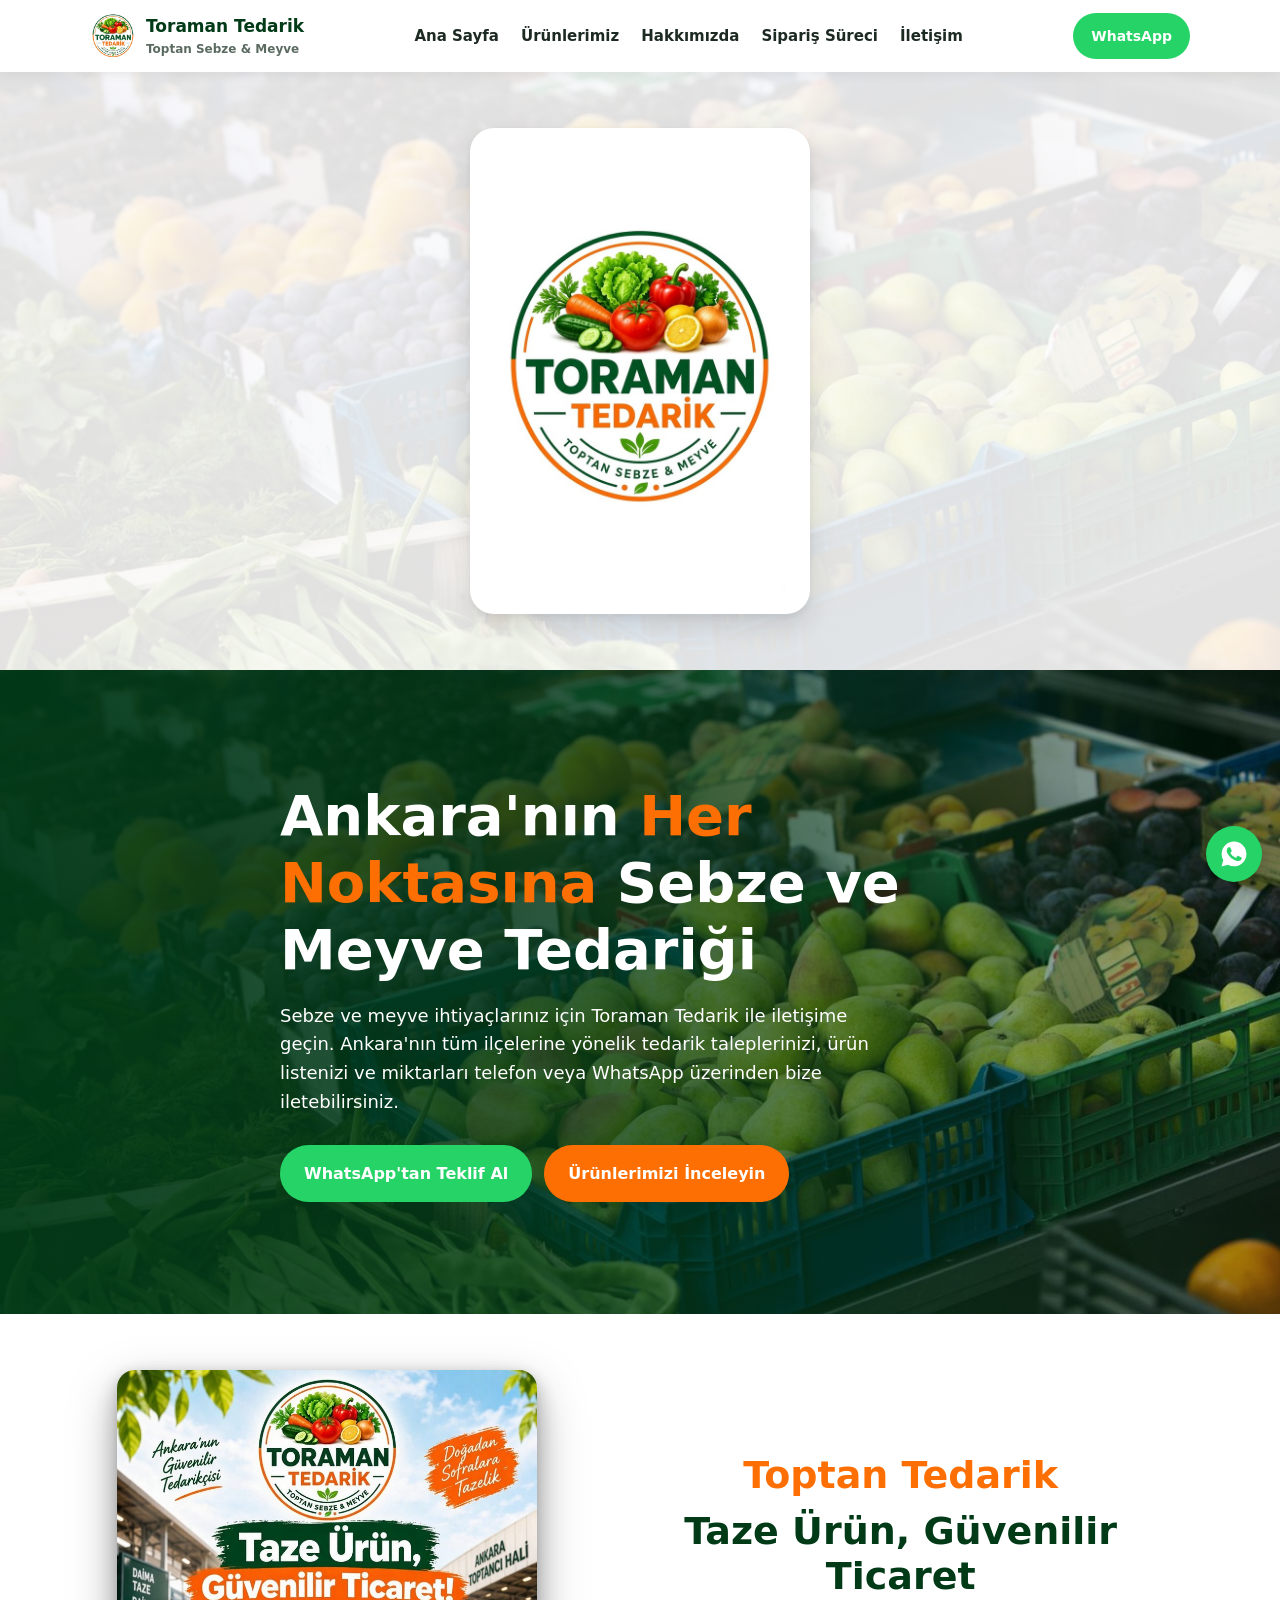
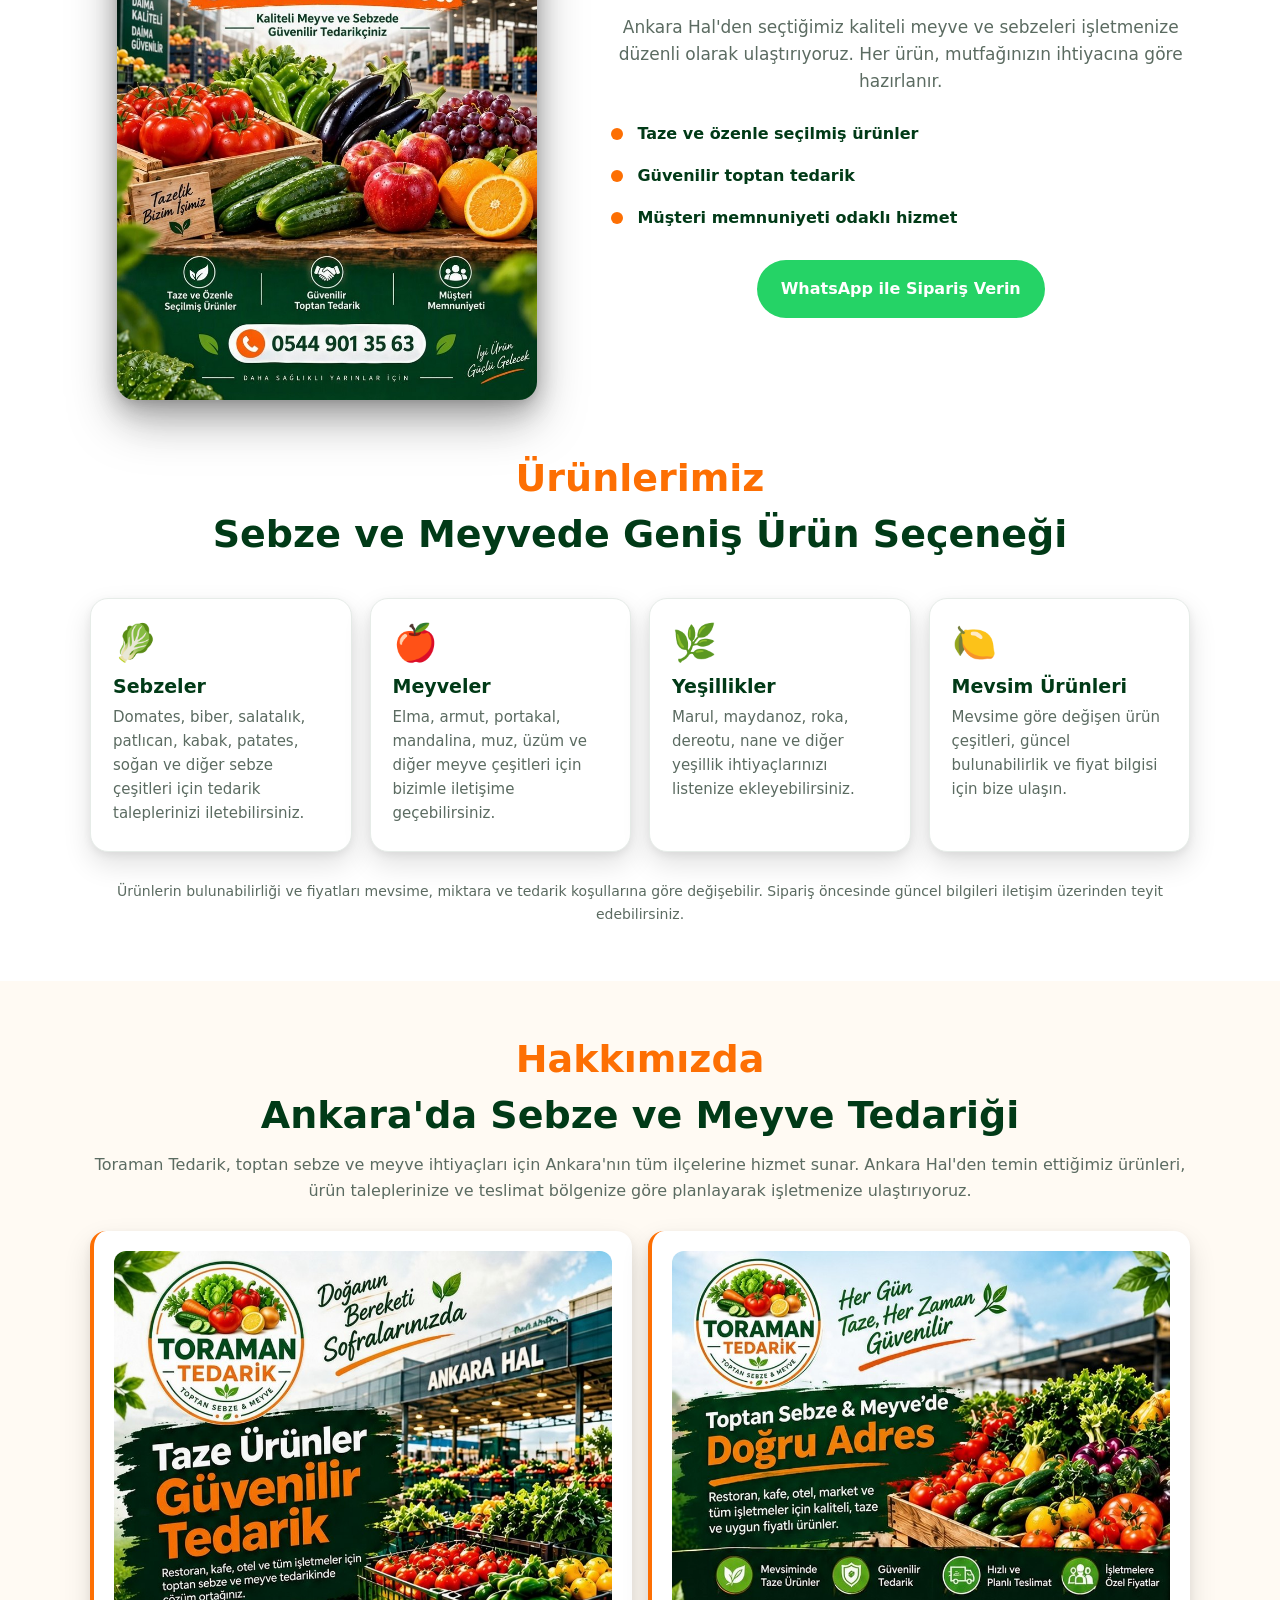
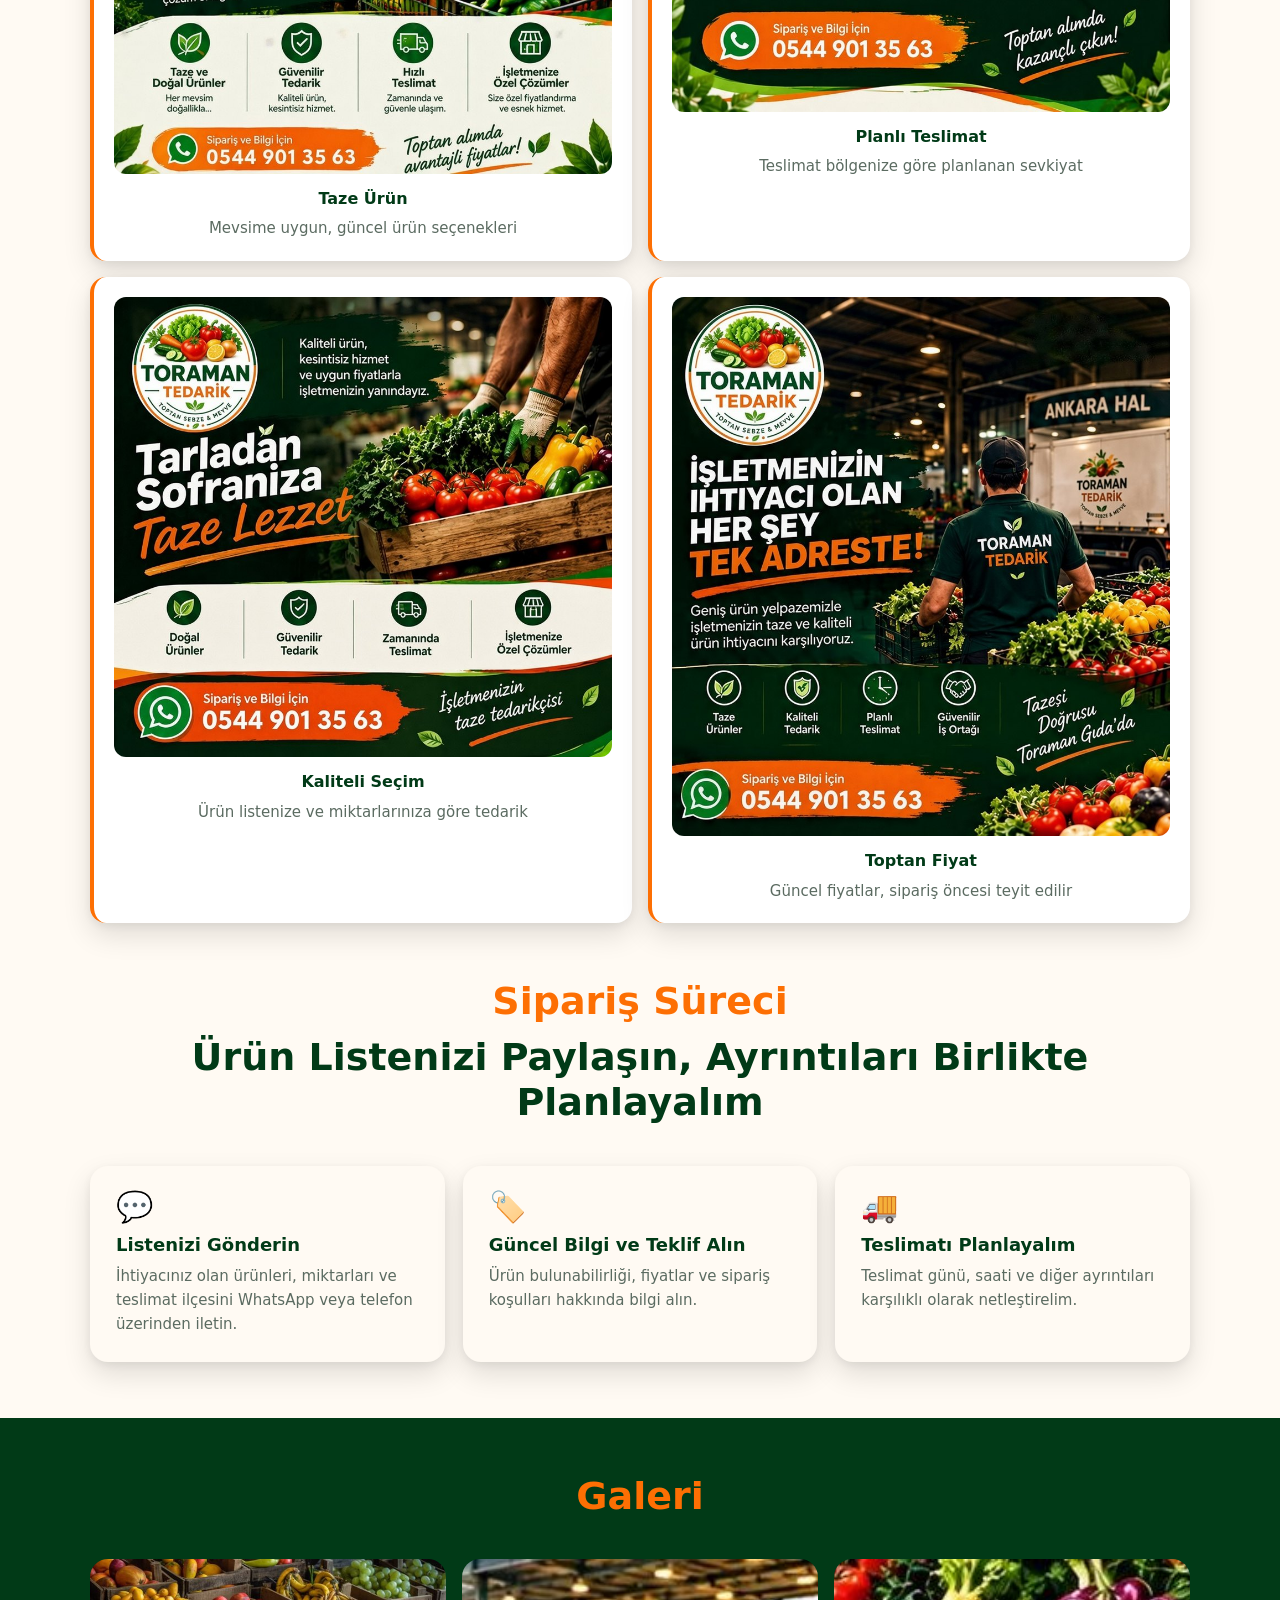
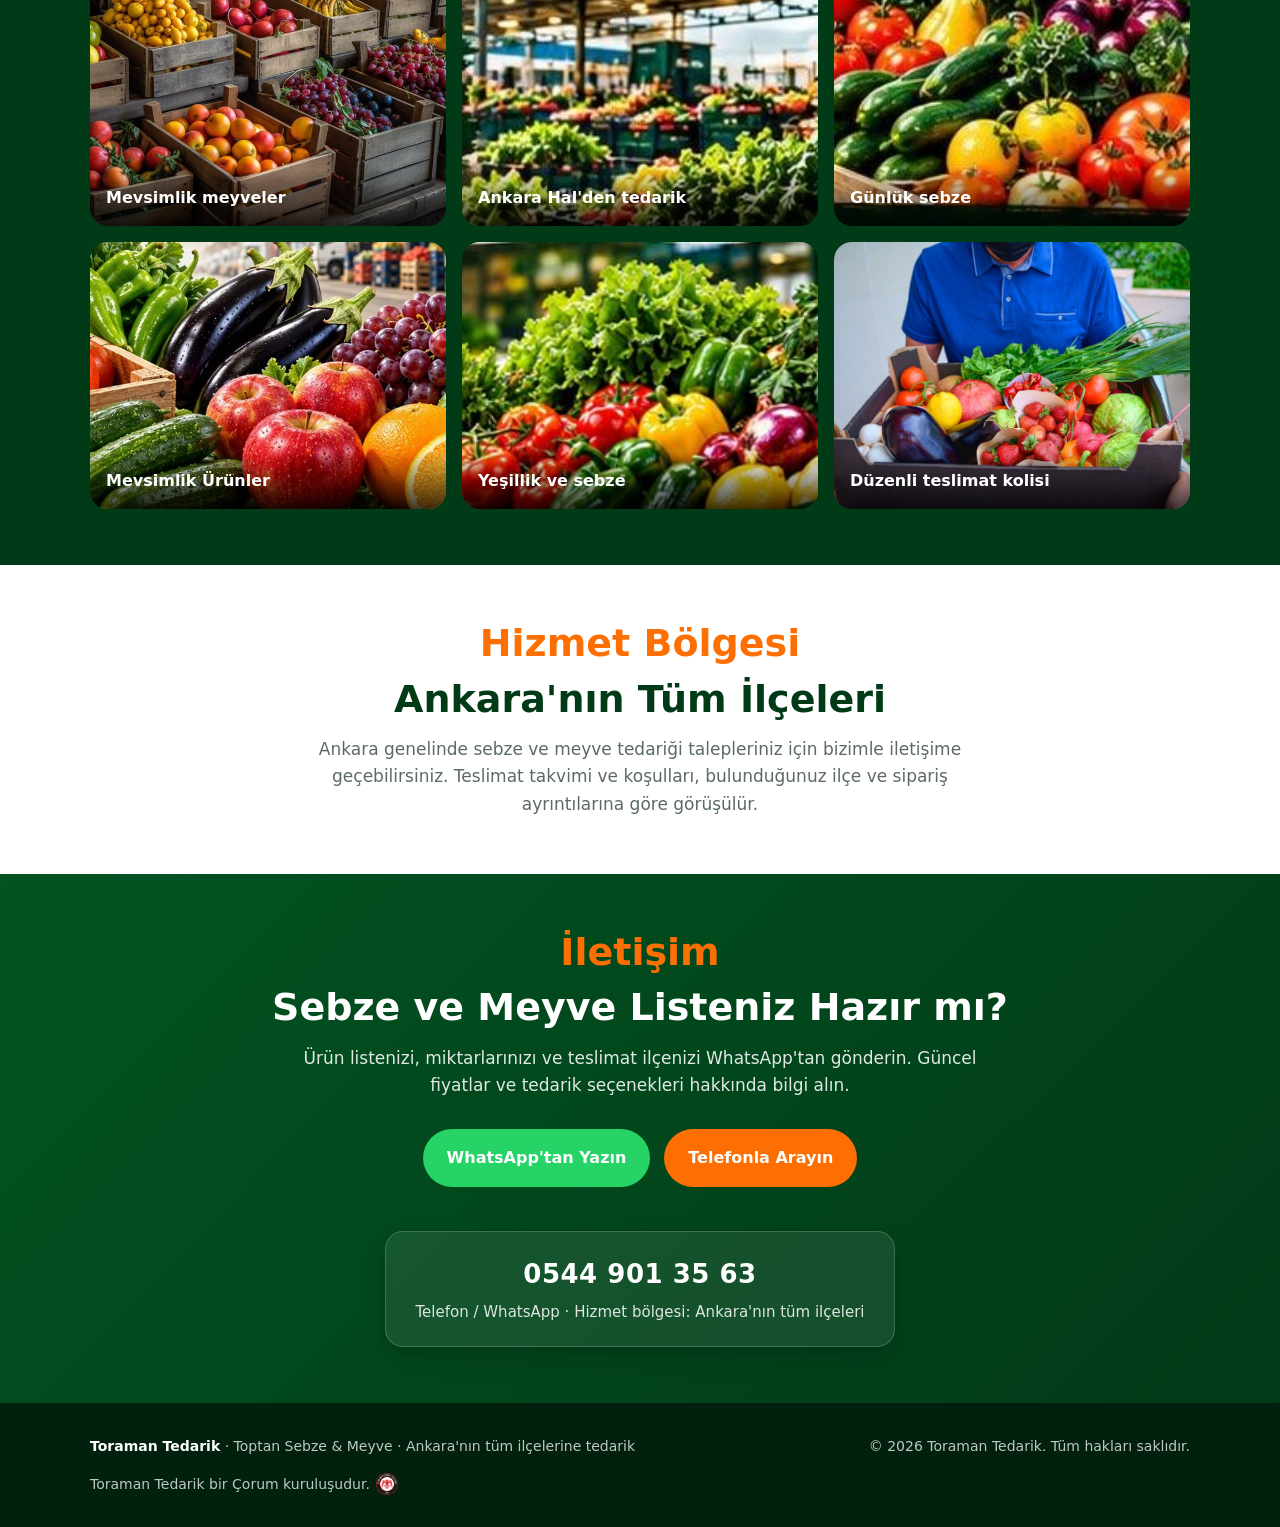
<file: index.html>
<!DOCTYPE html>
<html lang="tr">
<head>
<meta charset="UTF-8">
<meta name="viewport" content="width=device-width, initial-scale=1.0, viewport-fit=cover">
<title>Toraman Tedarik | Ankara Toptan Sebze ve Meyve Tedariği</title>
<meta name="description" content="Toraman Tedarik ile Ankara'nın her noktasında toptan sebze ve meyve tedariği. Ürün ve fiyat bilgisi için telefon ve WhatsApp: 0544 901 35 63.">
<link rel="stylesheet" href="css/style.css">
<style>
  /* desktop only: soft faded photo behind the logo area */
  @media (min-width: 901px){
    .intro{
      background:
        linear-gradient(rgba(255,255,255,.88), rgba(255,255,255,.88)),
        url(images/hero.jpg) center/cover no-repeat;
    }
  }
</style>
<link rel="icon" type="image/png" href="favicon.png">
<script type="application/ld+json">
{
  "@context": "https://schema.org",
  "@type": "Organization",
  "name": "Toraman Tedarik",
  "url": "https://toramantedarik.com/",
  "logo": "https://toramantedarik.com/favicon.png",
  "telephone": "+90-544-901-35-63",
  "description": "Ankara Hal'den toptan sebze ve meyve tedariği. Ankara'nın her noktasına hizmet."
}
</script>
</head>
<body>

<header>
  <div class="container nav">
    <a class="brand" href="#anasayfa">
      <img src="images/logo.jpg" alt="Toraman Tedarik logosu">
      <span>Toraman Tedarik<small>Toptan Sebze &amp; Meyve</small></span>
    </a>
    <nav>
      <ul id="menu">
        <li><a href="#anasayfa">Ana Sayfa</a></li>
        <li><a href="#urunlerimiz">Ürünlerimiz</a></li>
        <li><a href="#hakkimizda">Hakkımızda</a></li>
        <li><a href="#siparis">Sipariş Süreci</a></li>
        <li><a href="#iletisim">İletişim</a></li>
      </ul>
    </nav>
    <div style="display:flex;align-items:center;gap:12px">
      <a class="btn btn-wa nav-cta" href="whatsapp://send?phone=905449013563" target="_top">WhatsApp</a>
      <button class="menu-btn" aria-label="Menü" onclick="document.getElementById('menu').classList.toggle('open')">&#9776;</button>
    </div>
  </div>
</header>

<section class="intro">
  <div class="container">
    <div class="intro-logo">
      <img src="images/logo.jpg" alt="Toraman Tedarik logosu">
    </div>
  </div>
</section>

<section class="hero" id="anasayfa">
  <div class="container">
    <h1 class="slide-left">Ankara'nın <em>Her Noktasına</em> Sebze ve Meyve Tedariği</h1>
    <p class="reveal">Sebze ve meyve ihtiyaçlarınız için Toraman Tedarik ile iletişime geçin. Ankara'nın tüm ilçelerine yönelik tedarik taleplerinizi, ürün listenizi ve miktarları telefon veya WhatsApp üzerinden bize iletebilirsiniz.</p>
    <div class="hero-actions reveal">
      <a class="btn btn-wa" href="whatsapp://send?phone=905449013563" target="_top">WhatsApp'tan Teklif Al</a>
      <a class="btn btn-primary" href="#urunlerimiz">Ürünlerimizi İnceleyin</a>
    </div>
  </div>
</section>

<section class="promo">
  <div class="container promo-grid">
    <div class="promo-img slide-left"><img src="images/p825.jpg" alt="Taze ürün, güvenilir ticaret"></div>
    <div class="promo-text slide-right">
      <span class="eyebrow eo">Toptan Tedarik</span>
      <h2>Taze Ürün, Güvenilir Ticaret</h2>
      <p>Ankara Hal'den seçtiğimiz kaliteli meyve ve sebzeleri işletmenize düzenli olarak ulaştırıyoruz. Her ürün, mutfağınızın ihtiyacına göre hazırlanır.</p>
      <ul class="promo-list">
        <li>Taze ve özenle seçilmiş ürünler</li>
        <li>Güvenilir toptan tedarik</li>
        <li>Müşteri memnuniyeti odaklı hizmet</li>
      </ul>
      <a class="btn btn-wa" href="whatsapp://send?phone=905449013563" target="_top" style="margin-top:22px">WhatsApp ile Sipariş Verin</a>
    </div>
  </div>
</section>

<section id="urunlerimiz">
  <div class="container">
    <div class="section-head fade-title">
      <span class="eyebrow eo">Ürünlerimiz</span>
      <h2>Sebze ve Meyvede Geniş Ürün Seçeneği</h2>
    </div>
    <div class="cards">
      <div class="card">
        <div class="icon">🥬</div>
        <h3>Sebzeler</h3>
        <p>Domates, biber, salatalık, patlıcan, kabak, patates, soğan ve diğer sebze çeşitleri için tedarik taleplerinizi iletebilirsiniz.</p>
      </div>
      <div class="card">
        <div class="icon">🍎</div>
        <h3>Meyveler</h3>
        <p>Elma, armut, portakal, mandalina, muz, üzüm ve diğer meyve çeşitleri için bizimle iletişime geçebilirsiniz.</p>
      </div>
      <div class="card">
        <div class="icon">🌿</div>
        <h3>Yeşillikler</h3>
        <p>Marul, maydanoz, roka, dereotu, nane ve diğer yeşillik ihtiyaçlarınızı listenize ekleyebilirsiniz.</p>
      </div>
      <div class="card">
        <div class="icon">🍋</div>
        <h3>Mevsim Ürünleri</h3>
        <p>Mevsime göre değişen ürün çeşitleri, güncel bulunabilirlik ve fiyat bilgisi için bize ulaşın.</p>
      </div>
    </div>
    <p class="note">Ürünlerin bulunabilirliği ve fiyatları mevsime, miktara ve tedarik koşullarına göre değişebilir. Sipariş öncesinde güncel bilgileri iletişim üzerinden teyit edebilirsiniz.</p>
  </div>
</section>





<section class="about" id="hakkimizda">
  <div class="container about-grid" style="grid-template-columns:1fr">
    <div class="slide-left">
      <span class="eyebrow eo">Hakkımızda</span>
      <h2>Ankara'da Sebze ve Meyve Tedariği</h2>
      <p>Toraman Tedarik, toptan sebze ve meyve ihtiyaçları için Ankara'nın tüm ilçelerine hizmet sunar. Ankara Hal'den temin ettiğimiz ürünleri, ürün taleplerinize ve teslimat bölgenize göre planlayarak işletmenize ulaştırıyoruz.</p>
      <div class="features">
        <div class="feature"><img src="images/f1.jpg" alt="Taze ürünler"><strong>Taze Ürün</strong><span>Mevsime uygun, güncel ürün seçenekleri</span></div>
        <div class="feature"><img src="images/f2.jpg" alt="Planlı teslimat"><strong>Planlı Teslimat</strong><span>Teslimat bölgenize göre planlanan sevkiyat</span></div>
        <div class="feature"><img src="images/f3.jpg" alt="Kaliteli seçim"><strong>Kaliteli Seçim</strong><span>Ürün listenize ve miktarlarınıza göre tedarik</span></div>
        <div class="feature"><img src="images/f4.jpg" alt="Toptan fiyat"><strong>Toptan Fiyat</strong><span>Güncel fiyatlar, sipariş öncesi teyit edilir</span></div>
      </div>
    </div>
    
  </div>
</section>

<section class="cream-section" id="siparis" style="background:var(--cream)">
  <div class="container">
    <div class="section-head center fade-title">
      <span class="eyebrow eo">Sipariş Süreci</span>
      <h2>Ürün Listenizi Paylaşın, Ayrıntıları Birlikte Planlayalım</h2>
    </div>
    <div class="services-grid three">
      <div class="service"><div class="num">💬</div><h3>Listenizi Gönderin</h3><p>İhtiyacınız olan ürünleri, miktarları ve teslimat ilçesini WhatsApp veya telefon üzerinden iletin.</p></div>
      <div class="service"><div class="num">🏷️</div><h3>Güncel Bilgi ve Teklif Alın</h3><p>Ürün bulunabilirliği, fiyatlar ve sipariş koşulları hakkında bilgi alın.</p></div>
      <div class="service"><div class="num">🚚</div><h3>Teslimatı Planlayalım</h3><p>Teslimat günü, saati ve diğer ayrıntıları karşılıklı olarak netleştirelim.</p></div>
    </div>
  </div>
</section>

<section class="gallery" id="galeri">
  <div class="container">
    <div class="section-head fade-title">
      <span class="eyebrow eo">Galeri</span>
                </div>
    <div class="gallery-grid">
      <figure class="gallery-item"><img src="images/crates.jpg" alt="Sandıklarda taze meyveler"><figcaption>Mevsimlik meyveler</figcaption></figure>
      <figure class="gallery-item"><img src="images/c840.jpg" alt="Ankara Hal'de sebze ve meyve sergisi"><figcaption>Ankara Hal'den tedarik</figcaption></figure>
      <figure class="gallery-item"><img src="images/c839.jpg" alt="Domates, salatalık ve biberler"><figcaption>Günlük sebze</figcaption></figure>
      <figure class="gallery-item"><img src="images/c825.jpg" alt="Meyve ve sebze sergisi"><figcaption>Mevsimlik Ürünler</figcaption></figure>
      <figure class="gallery-item"><img src="images/c416.jpg" alt="Taze sebze sepeti"><figcaption>Yeşillik ve sebze</figcaption></figure>
      <figure class="gallery-item"><img src="images/delivery.jpg" alt="Sebze ve meyve kolisi"><figcaption>Düzenli teslimat kolisi</figcaption></figure>
    </div>
  </div>
</section>

<section id="hizmet">
  <div class="container center">
    <div class="reveal">
      <span class="eyebrow eo">Hizmet Bölgesi</span>
      <h2>Ankara'nın Tüm İlçeleri</h2>
      <p class="lead">Ankara genelinde sebze ve meyve tedariği talepleriniz için bizimle iletişime geçebilirsiniz. Teslimat takvimi ve koşulları, bulunduğunuz ilçe ve sipariş ayrıntılarına göre görüşülür.</p>
    </div>
  </div>
</section>

<section class="contact" id="iletisim">
  <div class="container">
    <span class="eyebrow eo">İletişim</span>
    <h2 class="reveal">Sebze ve Meyve Listeniz Hazır mı?</h2>
    <p class="lead reveal">Ürün listenizi, miktarlarınızı ve teslimat ilçenizi WhatsApp'tan gönderin. Güncel fiyatlar ve tedarik seçenekleri hakkında bilgi alın.</p>
    <div class="contact-actions reveal">
      <a class="btn btn-wa" href="whatsapp://send?phone=905449013563" target="_top">WhatsApp'tan Yazın</a>
      <a class="btn btn-primary" href="tel:+905449013563" target="_top">Telefonla Arayın</a>
    </div>
    <div class="contact-box reveal">
      <strong>0544 901 35 63</strong>
      <span>Telefon / WhatsApp · Hizmet bölgesi: Ankara'nın tüm ilçeleri</span>
    </div>
  </div>
</section>

<footer>
  <div class="container">
    <div><strong>Toraman Tedarik</strong> · Toptan Sebze &amp; Meyve · Ankara'nın tüm ilçelerine tedarik</div>
    <div>© 2026 Toraman Tedarik. Tüm hakları saklıdır.</div>
    <div style="display:inline-flex;align-items:center;white-space:nowrap">Toraman Tedarik bir Çorum kuruluşudur.<img src="images/corum-logo.png" alt="Çorum Futbol Kulübü logosu" style="height:22px;width:22px;vertical-align:middle;margin-left:6px"></div>
  </div>
</footer>

<a class="wa-float" href="whatsapp://send?phone=905449013563" target="_top" aria-label="WhatsApp">
  <img src="icons/whatsapp.svg" alt="" width="30" height="30">
</a>

<script src="js/main.js"></script>
</body>
</html>
</file>
<file: css/style.css>
:root{
    --green:#025321;
    --green-dark:#013a17;
    --orange:#fd6f03;
    --cream:#fffaf3;
    --ink:#1d2a22;
    --muted:#5b6b61;
    --white:#ffffff;
  }
  *{box-sizing:border-box;margin:0;padding:0}
  html{scroll-behavior:smooth;scroll-padding-top:84px}
  body{font-family:system-ui,-apple-system,"Segoe UI",Roboto,Arial,sans-serif;color:var(--ink);background:var(--white);line-height:1.6}
  img{max-width:100%;display:block}
  a{color:inherit}
  .container{max-width:1140px;margin:0 auto;padding:0 20px}
  section{padding:56px 0}
  h1,h2,h3{line-height:1.2;color:var(--green-dark)}
  h2{font-size:clamp(26px,3.4vw,38px);margin-bottom:14px}
  .eyebrow{display:block;color:var(--green-dark);font-weight:800;letter-spacing:0;text-transform:none;font-size:clamp(26px,3.4vw,38px);line-height:1.2;margin-bottom:10px}
  .lead{color:var(--muted);font-size:17px;max-width:680px}
  .btn{display:inline-flex;align-items:center;gap:8px;padding:14px 22px;border-radius:999px;font-weight:700;text-decoration:none;transition:transform .15s,background .15s;border:2px solid transparent}
  .btn:hover{transform:translateY(-2px)}
  .btn-primary{background:var(--orange);color:var(--white)}
  .btn-primary:hover{background:#e25f00}
  .btn-ghost{border-color:var(--white);color:var(--white)}
  .btn-ghost:hover{background:rgba(255,255,255,.12)}
  .btn-wa{background:#25d366;color:var(--white)}
  .btn-wa:hover{background:#1ebe5a}

  /* header */
  header{position:sticky;top:0;z-index:50;background:var(--white);box-shadow:0 2px 12px rgba(0,0,0,.06)}
  .nav{display:flex;align-items:center;justify-content:space-between;height:72px}
  .brand{display:flex;align-items:center;gap:10px;text-decoration:none;color:var(--green-dark);font-weight:800}
  .brand img{width:46px;height:46px;border-radius:50%;object-fit:cover}
  .brand span{font-size:17px}
  .brand small{display:block;font-weight:600;color:var(--muted);font-size:12px}
  nav ul{display:flex;gap:22px;list-style:none}
  nav a{text-decoration:none;color:var(--ink);font-weight:600;font-size:15px}
  nav a:hover{color:var(--orange)}
  .menu-btn{display:none;background:none;border:0;font-size:28px;color:var(--green-dark);cursor:pointer}
  .nav-cta{padding:10px 16px;font-size:14px}

  /* hero */
  .hero{position:relative;color:var(--white);min-height:560px;display:flex;align-items:center;background:var(--green-dark) url(../images/hero.jpg) center/cover no-repeat}
  .hero::before{content:"";position:absolute;inset:0;background:linear-gradient(90deg,rgba(1,58,23,.94) 0%,rgba(1,58,23,.78) 45%,rgba(1,58,23,.25) 100%)}
  .hero .container{position:relative;z-index:1;padding-top:56px;padding-bottom:56px}
  .hero h1{color:var(--white);font-size:clamp(32px,5vw,56px);max-width:720px;margin-bottom:18px}
  .hero h1 em{font-style:normal;color:var(--orange)}
  .hero p{font-size:18px;max-width:600px;opacity:.95;margin-bottom:28px}
  .hero-actions{display:flex;gap:12px;flex-wrap:wrap}
  .hero-badge{display:inline-block;margin-bottom:18px;padding:6px 14px;border:1px solid rgba(255,255,255,.4);border-radius:999px;font-size:14px}

  /* about */
  .about{background:var(--cream)}
  .about-grid{display:grid;grid-template-columns:1.1fr .9fr;gap:48px;align-items:center}
  .about p{color:var(--muted);margin-top:14px}
  .features{display:grid;grid-template-columns:1fr 1fr;gap:16px;margin-top:28px}
  .feature{background:var(--white);border-radius:16px;padding:20px;border-left:4px solid var(--orange);box-shadow:0 4px 14px rgba(0,0,0,.04)}
  .feature strong{display:block;color:var(--green-dark);margin-bottom:4px}
  .feature span{color:var(--muted);font-size:15px}
  .about-logo{background:var(--white);border-radius:24px;padding:30px;box-shadow:0 10px 30px rgba(0,0,0,.08);text-align:center}
  .about-logo img{width:100%;max-width:340px;margin:0 auto}

  /* products */
  .section-head{text-align:center;margin-bottom:40px}
  .section-head .lead{margin:0 auto}
  .cards{display:grid;grid-template-columns:repeat(4,1fr);gap:18px}
  .card{border:1px solid #e6ece8;border-radius:18px;padding:26px 22px;background:var(--white);transition:transform .2s,box-shadow .2s}
  .card:hover{transform:translateY(-4px);box-shadow:0 12px 26px rgba(2,83,33,.1)}
  .card .icon{width:auto;height:auto;background:none;display:flex;align-items:center;justify-content:flex-start;font-size:36px;line-height:1;margin-bottom:14px}
  .card h3{font-size:19px;margin-bottom:8px}
  .card p{color:var(--muted);font-size:15px}
  .card ul{list-style:none;margin-top:12px}
  .card li{font-size:14px;color:var(--ink);padding:4px 0;padding-left:18px;position:relative}
  .card li::before{content:"";position:absolute;left:0;top:11px;width:8px;height:8px;border-radius:50%;background:var(--orange)}

  /* gallery */
  .gallery{background:var(--green-dark);color:var(--white)}
  .gallery h2,.gallery .eyebrow{color:var(--white)}
  .gallery .eyebrow{color:var(--white)}
  .eyebrow.eo{color:var(--orange) !important}
  #siparis{padding-top:0}
  #urunlerimiz{padding-top:0}
  /* no sideways scroll caused by slide-in animations */
  html,body{overflow-x:clip;max-width:100%}
  section,footer{overflow-x:clip}
  .gallery .lead{color:rgba(255,255,255,.8)}
  .gallery-grid{display:grid;grid-template-columns:repeat(3,1fr);gap:16px;margin-top:40px}
  .gallery-item{position:relative;border-radius:18px;overflow:hidden;aspect-ratio:4/3;background:#000}
  .gallery-item img{width:100%;height:100%;object-fit:cover;transition:transform .4s}
  .gallery-item:hover img{transform:scale(1.05)}
  .gallery-item figcaption{position:absolute;left:0;right:0;bottom:0;padding:16px;background:linear-gradient(transparent,rgba(0,0,0,.75));font-weight:700}

  /* services */
  .services-grid{display:grid;grid-template-columns:repeat(4,1fr);gap:18px}
  .service{text-align:left;padding:26px;border-radius:18px;background:var(--cream)}
  .service h3{font-size:18px;margin-bottom:8px}
  .service p{color:var(--muted);font-size:15px}
  .service .num{font-size:30px;font-weight:800;color:var(--orange);line-height:1;margin-bottom:12px}

  /* contact */
  .contact{background:linear-gradient(135deg,var(--green) 0%,var(--green-dark) 100%);color:var(--white);text-align:center}
  .contact h2{color:var(--white)}
  .contact .eyebrow{color:var(--white)}
  #hakkimizda .slide-left{text-align:center}
  #hakkimizda .features,#hakkimizda .feature{text-align:center}
  .promo-text{text-align:center}
  .promo-list{text-align:left}
  .contact .lead{color:rgba(255,255,255,.88);margin:0 auto 30px}
  .contact-actions{display:flex;justify-content:center;gap:14px;flex-wrap:wrap}
  .contact-box{margin-top:44px;display:inline-block;padding:22px 30px;border-radius:18px;background:rgba(255,255,255,.08);border:1px solid rgba(255,255,255,.18)}
  .contact-box strong{font-size:26px;letter-spacing:.02em}
  .contact-box span{display:block;opacity:.85;font-size:15px;margin-top:4px}

  footer{background:#01200d;color:rgba(255,255,255,.75);padding:32px 0;font-size:14px}
  footer .container{display:flex;justify-content:space-between;align-items:center;gap:16px;flex-wrap:wrap}
  footer strong{color:var(--white)}

  /* floating WhatsApp */
  .wa-float{position:fixed;right:18px;bottom:calc(18px + env(safe-area-inset-bottom,0px));z-index:60;width:56px;height:56px;border-radius:50%;background:#25d366;display:flex;align-items:center;justify-content:center;box-shadow:0 8px 20px rgba(0,0,0,.25);text-decoration:none}
  .wa-float svg{width:30px;height:30px;fill:#fff}

  /* scroll animations */
  html.js .reveal{opacity:0;transform:translateY(40px);transition:opacity .8s cubic-bezier(.2,.7,.2,1),transform .8s cubic-bezier(.2,.7,.2,1)}
  html.js .slide-left{opacity:0;transform:translateX(-90px);transition:opacity .9s cubic-bezier(.2,.7,.2,1),transform .9s cubic-bezier(.2,.7,.2,1)}
  html.js .slide-right{opacity:0;transform:translateX(90px);transition:opacity .9s cubic-bezier(.2,.7,.2,1),transform .9s cubic-bezier(.2,.7,.2,1)}
  html.js .reveal.in,html.js .slide-left.in,html.js .slide-right.in{opacity:1;transform:none}
  html.js .card.in:hover{transform:translateY(-4px)}
  html.js .gallery-item.in:hover img{transform:scale(1.05)}
  @media (prefers-reduced-motion: reduce){
    html.js .reveal,html.js .slide-left,html.js .slide-right{opacity:1;transform:none;transition:none}
    html{scroll-behavior:auto}
  }

  .feature img{width:100%;height:auto;border-radius:12px;margin-bottom:12px;display:block}
  .promo{background:var(--white);padding:56px 0}
  .promo-grid{display:grid;grid-template-columns:.9fr 1.1fr;gap:48px;align-items:center}
  .promo-img img{width:100%;max-width:420px;margin:0 auto;border-radius:18px;box-shadow:0 14px 36px rgba(0,0,0,.12);height:auto;display:block}
  .promo-text h2{font-size:clamp(26px,3.4vw,38px);margin:8px 0 14px}
  .promo-text p{color:var(--muted);font-size:17px}
  .promo-list{list-style:none;margin-top:18px}
  .promo-list li{padding:8px 0 8px 26px;position:relative;font-weight:600;color:var(--green-dark)}
  .promo-list li::before{content:"";position:absolute;left:0;top:15px;width:12px;height:12px;border-radius:50%;background:var(--orange)}
  @media (max-width:720px){ .promo-grid{grid-template-columns:1fr;gap:28px} }
  .intro{background:#fff;padding:56px 0}
  @media (max-width:720px){ .intro{padding:44px 0} }
  .intro-logo{max-width:340px;margin:0 auto;background:#fff;border-radius:24px;padding:24px;box-shadow:0 12px 28px rgba(0,0,0,.12),0 3px 8px rgba(0,0,0,.06);animation:logoFade 1.2s ease-out both}
  .intro-logo img{width:100%;height:auto;display:block}
  @keyframes logoFade{from{opacity:0;filter:blur(10px);transform:scale(.96)}to{opacity:1;filter:blur(0);transform:none}}
  @media (prefers-reduced-motion: reduce){ .intro-logo{animation:none} }
  html.js .fade-title{opacity:0;transition:opacity .9s ease}
  html.js .fade-title.in{opacity:1}
  @media (prefers-reduced-motion: reduce){ html.js .fade-title{opacity:1;transition:none} }
  /* responsive */
  @media (max-width:900px){
    .cards,.services-grid{grid-template-columns:repeat(2,1fr)}
    .about-grid{grid-template-columns:1fr;gap:32px}
    .gallery-grid{grid-template-columns:repeat(2,1fr)}
  }
  @media (max-width:720px){
    section{padding:44px 0}
    nav ul{display:none;position:absolute;top:72px;left:0;right:0;background:var(--white);flex-direction:column;gap:0;padding:8px 20px 16px;box-shadow:0 10px 20px rgba(0,0,0,.08)}
    nav ul.open{display:flex}
    nav ul li a{display:block;padding:12px 0;border-bottom:1px solid #eef2ef}
    .menu-btn{display:block}
    .nav-cta{display:none}
    .hero{min-height:500px}
    .hero .container{padding-top:44px;padding-bottom:44px}
    .cards,.services-grid{grid-template-columns:1fr}
    .features{grid-template-columns:1fr}
    .gallery-grid{grid-template-columns:1fr}
    .brand small{display:none}
  }

  .services-grid.three{grid-template-columns:repeat(3,1fr)}
  @media (max-width:900px){ .services-grid.three{grid-template-columns:repeat(2,1fr)} }
  @media (max-width:720px){ .services-grid.three{grid-template-columns:1fr} }
  .center{text-align:center}
  .center .lead{margin:0 auto}
  .note{margin-top:28px;color:var(--muted);font-size:14px;text-align:center}
  .hero-actions .btn-wa{background:#25d366;color:#fff}
  .hero-actions .btn-wa:hover{background:#1ebe5a}
  /* soft shadow on sliding inner blocks (gallery images excluded) */
  .card,.feature,.service,.about-logo,.contact-box,.promo-img img{box-shadow:0 12px 28px rgba(0,0,0,.12),0 3px 8px rgba(0,0,0,.06) !important}
  .promo-img{filter:drop-shadow(0 18px 24px rgba(0,0,0,.28)) drop-shadow(0 4px 8px rgba(0,0,0,.15))}
</file>
